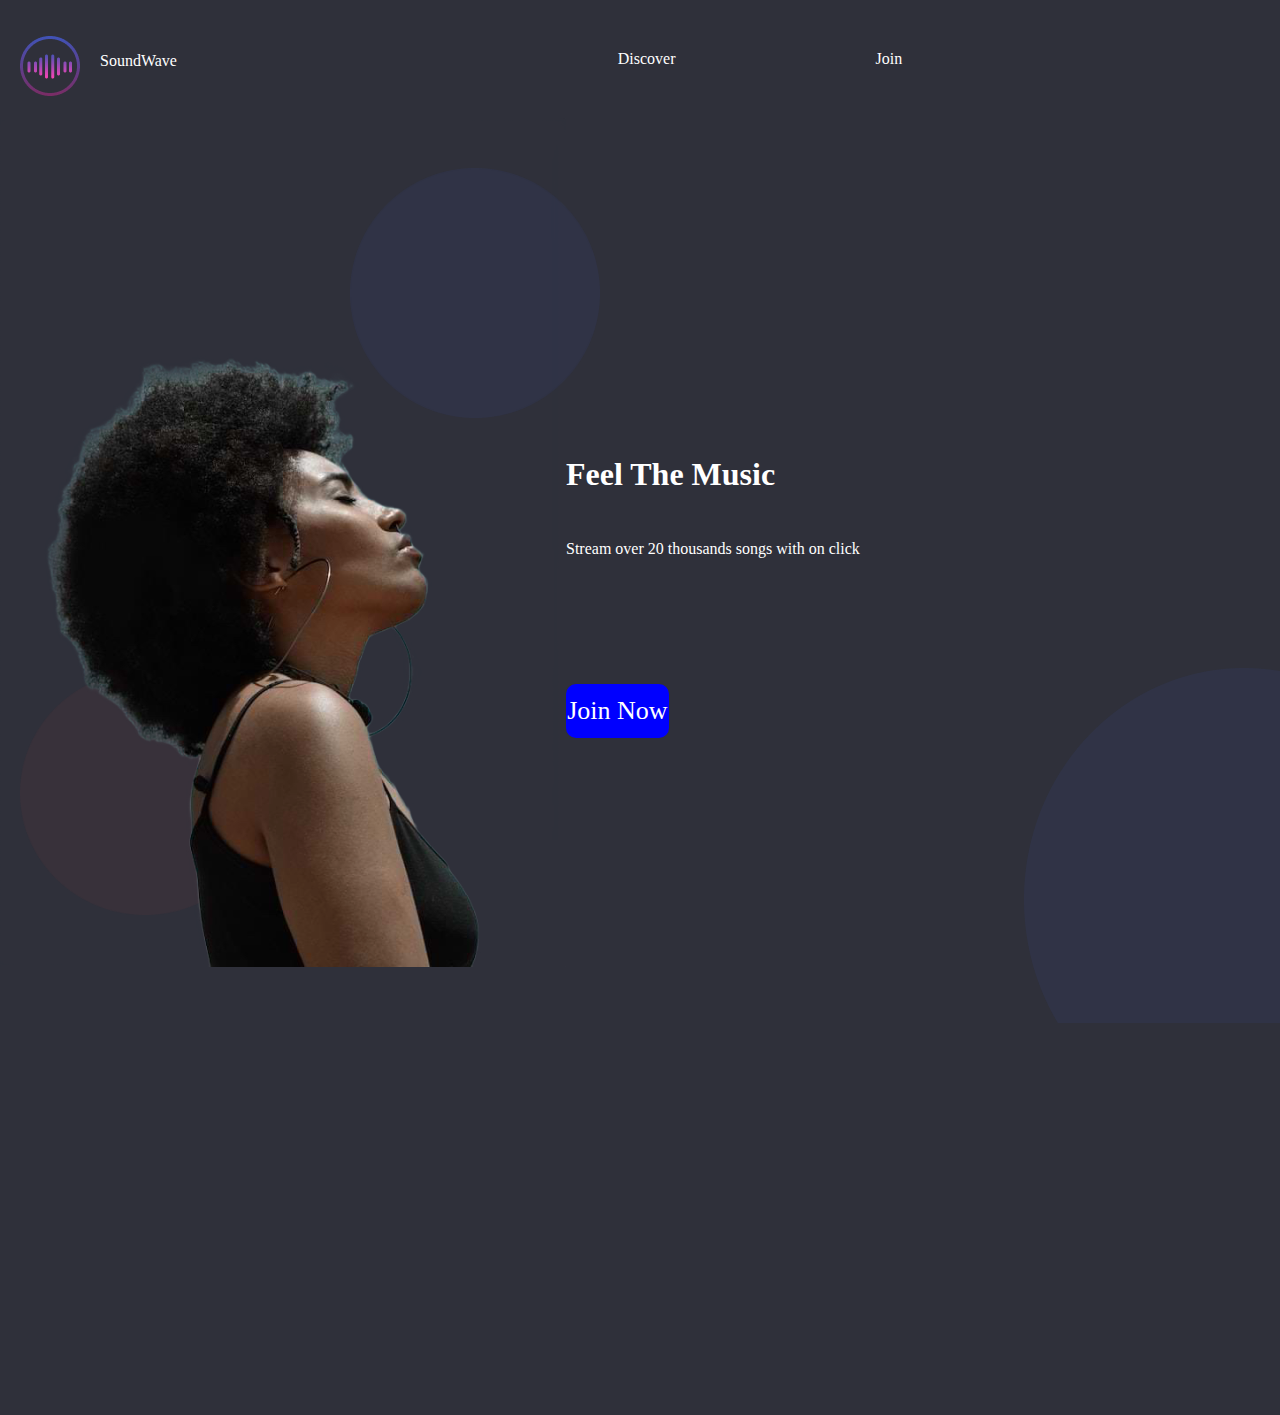
<file: index.html>
<!DOCTYPE html>
<html lang="en">
<head>
    <meta charset="UTF-8">
    <meta name="viewport" content="width=device-width, initial-scale=1.0">
    <title>SoundWave</title>
    <link rel="stylesheet" href="assets/css/style.css">
</head>
<body>
    <header>
        <div id="log">
            <img src="assets/images/logo.png" alt="logo" id="logo">
            <p>SoundWave</p>  
        </div>
        <ul class="head">
            <li><a href="features.html">Discover</a></li>
            <li><a href="signup.html">Join</a></li>
        </ul>
    </header>
    <div class="parent">
        <div class="image">
            <div class="cercle1">
                <img src="assets/images/Ellipse18.png" alt="">
            </div>
            <div class="photo">
                <img src="assets/images/fond1.png" alt="femme">
            </div>
            <div class="cercle2">
                <img src="assets/images/Ellipse20.png" alt="">
            </div>
        </div>
        <div class="music">
            <h1>Feel The Music</h1>
            <p>Stream over 20 thousands songs with on click</p>
            <a href="signup.html">Join Now</a>
            <div class="cercle3">
                <img src="assets/images/Ellipse19.png" alt="">
            </div>
        </div>

    </div>
    
    </body>
</html>
</file>
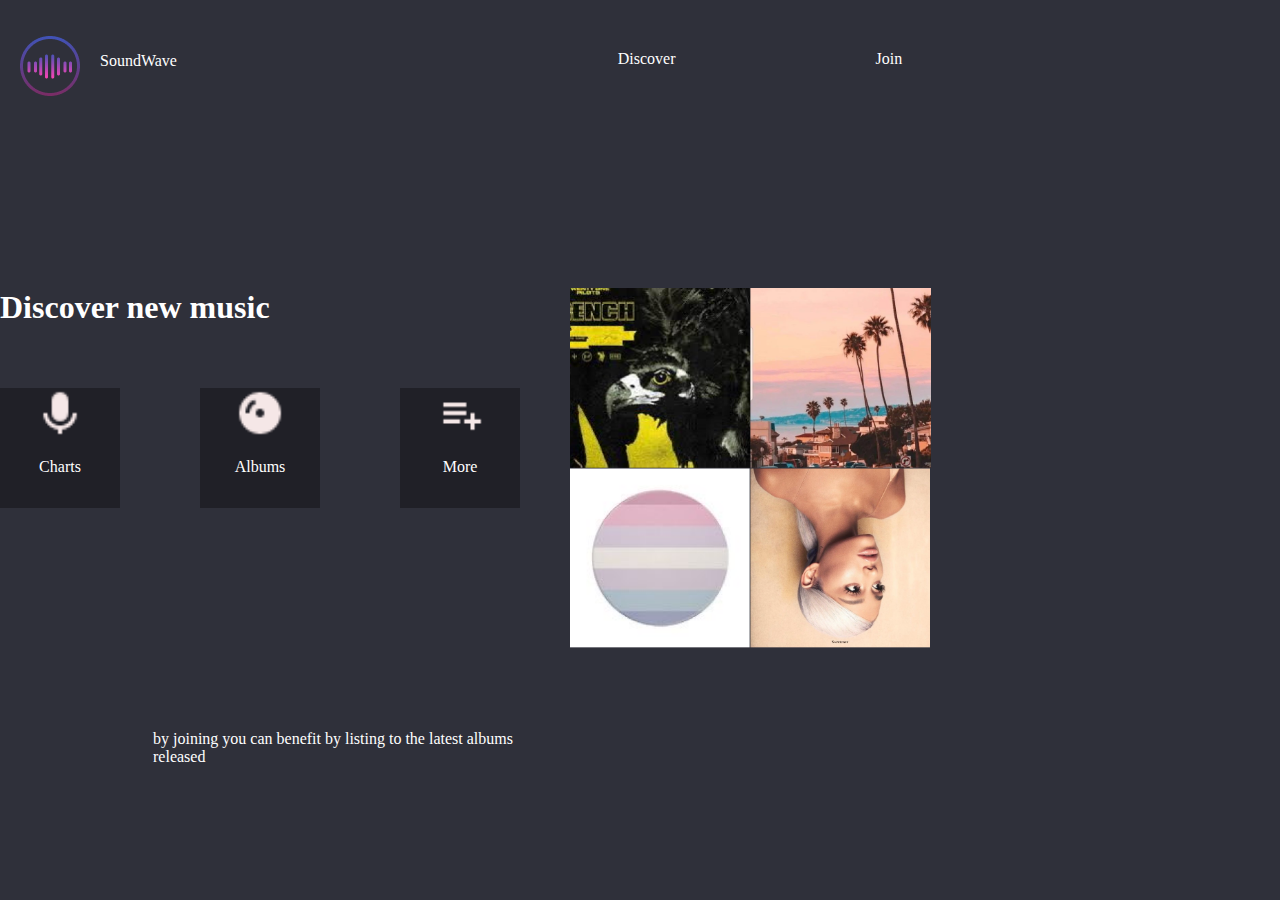
<file: features.html>
<!DOCTYPE html>
<html lang="en">
<head>
    <meta charset="UTF-8">
    <meta name="viewport" content="width=device-width, initial-scale=1.0">
    <title>features</title>
    <link rel="stylesheet" href="assets/css/style.css">
</head>
<body>
    <header>
        <div id="log">
            <a href="index.html">
                <img src="assets/images/logo.png" alt="logo" id="logo">
                <p>SoundWave</p>
            </a>
        </div>
        
        <ul class="head">
            
            <li><a href="features.html">Discover</a></li>
            <li><a href="signup.html">Join</a></li>
        </ul>
    </header>
    <section class="features">
        <div class="parent2">
            <h1>Discover new music</h1>
            <div class="item1">
                <img src="[data-uri]"/>
                <p>Charts</p>
            </div>
            <div class="item1">
                <img src="[data-uri]"/>
                <p>Albums</p>
            </div>
            <div class="item1">
                <img src="[data-uri]"/>
                <p>More</p>
            </div>
            
        </div>
        
        <div class="artistes">
            <div class="albums">
                <img src="assets/images/Rectangle3.png" alt="">
            </div>
            <div class="albums">
                <img src="assets/images/Rectangle4.png" alt="">
            </div>
            <div class="albums">
                <img src="assets/images/Rectangle5.png" alt="">
            </div>
            <div class="albums">
                <img src="assets/images/Rectangle6.png" alt="">
            </div>
        </div>
        <p id="p">by joining you can benefit by listing to the latest albums released</p>
    </section>
</body>
</html>
</file>
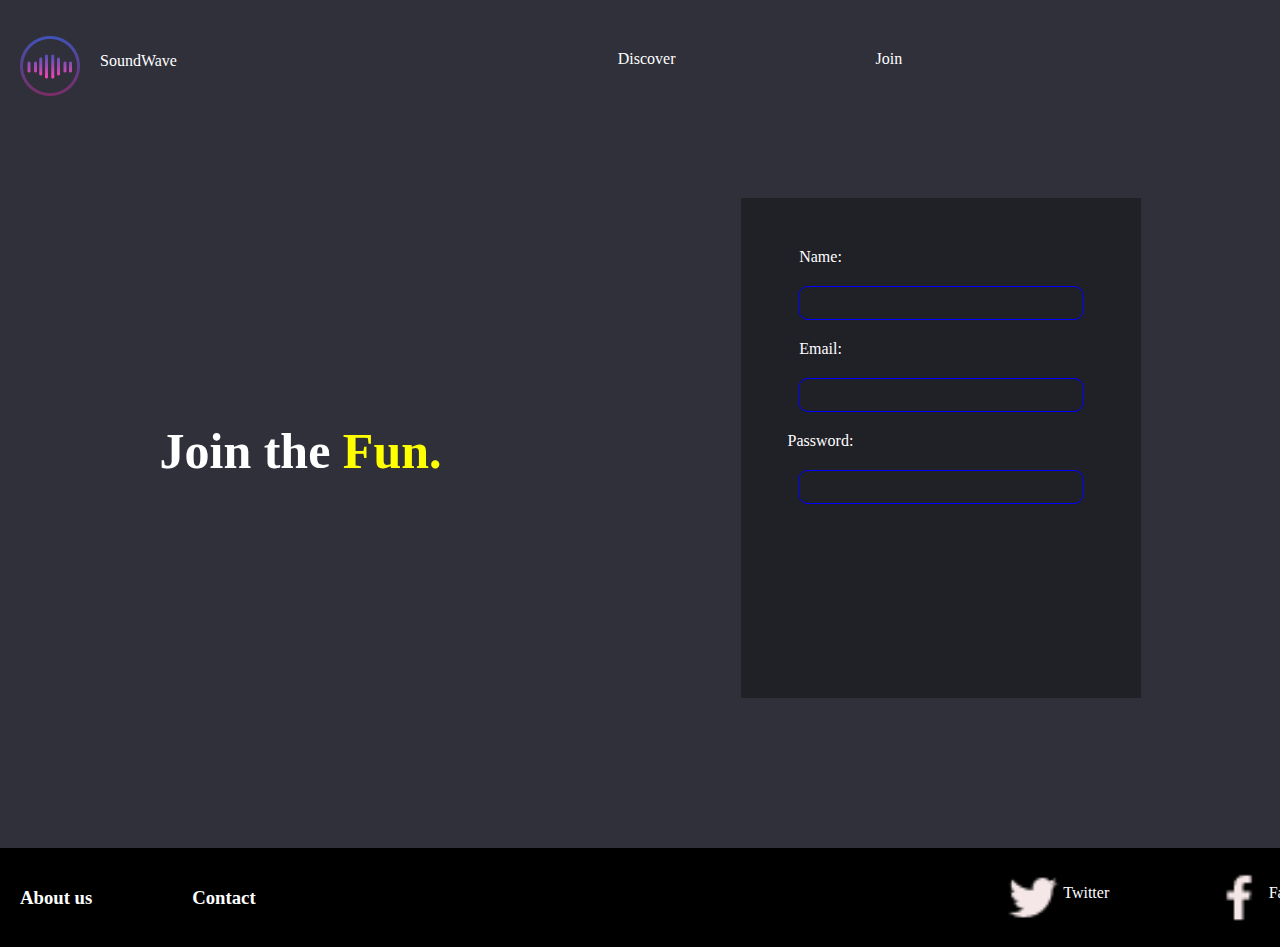
<file: signup.html>
<!DOCTYPE html>
<html lang="en">
<head>
    <meta charset="UTF-8">
    <meta name="viewport" content="width=device-width, initial-scale=1.0">
    <title>Document</title>
    <link rel="stylesheet" href="assets/css/style.css">
</head>
<body>
    <header>
        <div id="log">
            <a href="index.html">
                <img src="assets/images/logo.png" alt="logo" id="logo">
                <p>SoundWave</p>
            </a>
        </div>
        
        <ul class="head">
            
            <li><a href="features.html">Discover</a></li>
            <li><a href="signup.html">Join</a></li>
        </ul>
    </header>   
    <section class="signup">
        <div class="droite">
            <h1>Join the <span>Fun.</span></h1>
        </div>
        <div class="formulaire">
            <form action="">
                <label for="nom">Name:</label>
                <input type="text" name="nom" id="nom">
                <label for="mail">Email:</label>
                <input type="email" name="mail" id="mail">
                <label for="password">Password:</label>
                <input type="password" name="password" id="password">
                <button>Join Now</button>
            </form>
        </div>
    </section>
</body>
<footer>
    <div class="droite">
        <h3>About us</h3>
        <h3>Contact</h3>
    </div>
    <div class="gauche">
        <div>
            <img src="[data-uri]"/>
            <p>Twitter</p>
        </div>
        <div>
            <img src="[data-uri]"/>
            <p>Facebook</p>
        </div>
    </div>
</footer>
</html>
</file>
<file: assets/css/style.css>
body{
    background-color: #2F303A;
    padding: 0;
    margin: 0;
    overflow-x: hidden;
    /* overflow-y: hidden; */
}
a{
    text-decoration: none;
    color: #FFFFFF;
}
section, header, div{
    color: #FFFFFF;
}
header #logo{
    display: flex;
    position: absolute;
    margin: 20px;
    justify-content: center;
    align-items: center;
}

header ul{
    display: flex;
    list-style: none;
    justify-content: center;
    margin: 0;
    gap: 200px;
    position: relative;
    left: 100px;
}
header ul li{
    justify-items: center;
    left: 100px;
}
.head:nth-child(1){
    align-items: start;
}
#log p{
    display: flex;
    position: relative;
    top: 36px;
    left: 100px;
}
/**/
.parent{
    display: flex;
    position: relative;
    top: -200px;
}
.music{
    display: flex;
  flex-direction: column;
  justify-content: center;
  align-items: flex-start;
  gap: 10px;
}
.image{
    display: flex;
    flex-direction: column;
    justify-content: space-evenly;
    align-items: flex-start;
}
.cercle2 img {
    display: flex;
    position: relative;
    top: -300px;
    left: 20px;
    z-index: -999;
    width: 250px;
  }
  .cercle1 img {
    display: flex;
    position: relative;
    top: 300px;
    left: 350px;
    width: 250px;
  }
  .cercle3 img {
    display: flex;
    position: absolute;
    top: 800px;
    left: 80%;
  }
/* .image{
    display: flex;
    justify-content: flex-start;
    align-items: flex-start;
}
.photo{
    align-self: flex-start;

} */
/* .music{
align-content: flex-start;
  position: relative;
  left: 0;
  margin-left: -1000px;
} */
.music  a{
    color: #FFFFFF;
    font-size: 20px;
    text-decoration: none;
}
.music a{
    position: relative;
    top: 100px;
}
/**/
.features{
    display: flex;
    justify-content: space-around;
    align-items: center;
    position: relative;
    top: 200px;
}
.features h1{
    display: flex;
  position: absolute;
  top: 0;
  align-self: center;
  display: inline-flex;
}
.parent2{
    display: flex;
    gap: 80px;
    align-items: center;
    text-align: center;
}
.item1{
    background-color: #202027;
    width: 120px;
    height: 120px;
}
.item1 img{
    width: 50px;
    position: relative;

}
.artistes{
    display: grid;
  grid-template-columns: repeat(2, 1fr);
  top: 20px;
  left: 50px;
  position: relative;

}
.albums{
    display: flex;
    width: 180px;
    height: 180px;
    gap: 100px;
}
#p{
    top: 300px;
  position: relative;
  left: -727px;
}
/**/
.signup{
    margin-top: 100px;
    width: 100%;
}
.formulaire{
    display: flex;
  margin: 0;
}
form{
    top: 100px;
    background-color: #202027;
    display: flex;
    flex-direction: column;
    align-items: center;
    justify-content: flex-start;
    position: relative;
    gap: 20px;
    top: 30px;
    width: 400px;
    height: 500px;

}
form a {
    background-color: blue;
    width: 70%;
        height: 30px;
    border-radius: 10px 10px 10px 10px;
    color: #FFFFFF;
    font-size: 16px;
    display: flex;
    justify-content: center;
    align-items: center;
    position: relative;
    top: 20%;
  }
label{
    position: relative;
    left: -30%;
    top: 10%;

}
.formulaire input[type="text"],
    input[type="email"],
    input[type="password"]{
        border: 1px solid blue;
        background-color: #202027;
        width: 70%;
        height: 30px;
        border-radius: 10px 10px 10px 10px;
        position: relative;
        top: 10%;
    }
    .music a {
        background-color: blue;
        width: 35%;
        height: 54px;
        border-radius: 10px 10px 10px 10px;
        color: #FFFFFF;
        font-size: 26px;
        display: flex;
        justify-content: center;
        align-items: center;
      }
.signup{
    display: flex;
    justify-content: space-around;
}
/**/
footer{
    display: flex;
    justify-content: space-between;
    background-color: #000000;
    position: relative;
    top: 180px;
}
.droite, .gauche{
    flex-direction: row;
    display: flex;
    gap: 100px;
    padding: 20px;
}
/* .gauche{
    display: flex;
    position: relative;
    top: 10px;
    gap: 100px;
} */
.gauche div{
    display: flex;
}
.droite h1{
    position: relative;
    font-size: 50px;
    top: 200px;
}
.droite span{
    color: yellow;
}
/*Responsive*/
@media screen and (max-width: 684px) {
    .parent{
        display: flex;
        flex-direction: column-reverse;
        position: relative;
    }
    .music{
        display: flex;
        flex-direction: column;
        justify-content: center;
        align-items: center;
        position: relative;
        top: 300px;
    }
    .image{
        display: flex;
        flex-direction: column;
        justify-content: space-evenly;
        align-items: flex-start;
    }
    .cercle2 img {
        display: flex;
        position: relative;
        top: -300px;
        left: 20px;
        z-index: -999;
        width: 250px;
      }
      .cercle1 img {
        display: flex;
        position: relative;
        top: 300px;
        left: 350px;
        width: 250px;
      }
      .cercle3 img {
        display: flex;
        position: absolute;
        top: 800px;
        left: 80%;
      }
      header ul {
        display: flex;
        list-style: none;
        justify-content: center;
        margin: 0;
        gap: 100px;
        position: relative;
        left: 100px;
      }
}

@media screen and (max-width: 864px) {
    .features{
        display: flex;
        flex-direction: column-reverse;
        justify-content: space-around;
        align-items: center;
        position: relative;
    }
    .features h1{
        display: flex;
        position: absolute;
        top: -20%;
        left: 30%;
    }
    .parent2{
        display: flex;
        gap: 30px;
        align-items: center;
        text-align: center;
    }
    .item1{
        display: flex;
        top: 20px;
        position: relative;
    }
    .item1{
        background-color: #202027;
    width: 90px;
    height: 90px;
    }

    .artistes{
        display: grid;
        grid-template-columns: repeat(2, 1fr);
        top: 20px;
        left: 0;
    }
    .albums{
        display: flex;
        width: 180px;
        height: 180px;
        gap: 100px;
    }
    #p{
        top: 0;
  position: relative;
  left: 0;
    }
}
</file>
